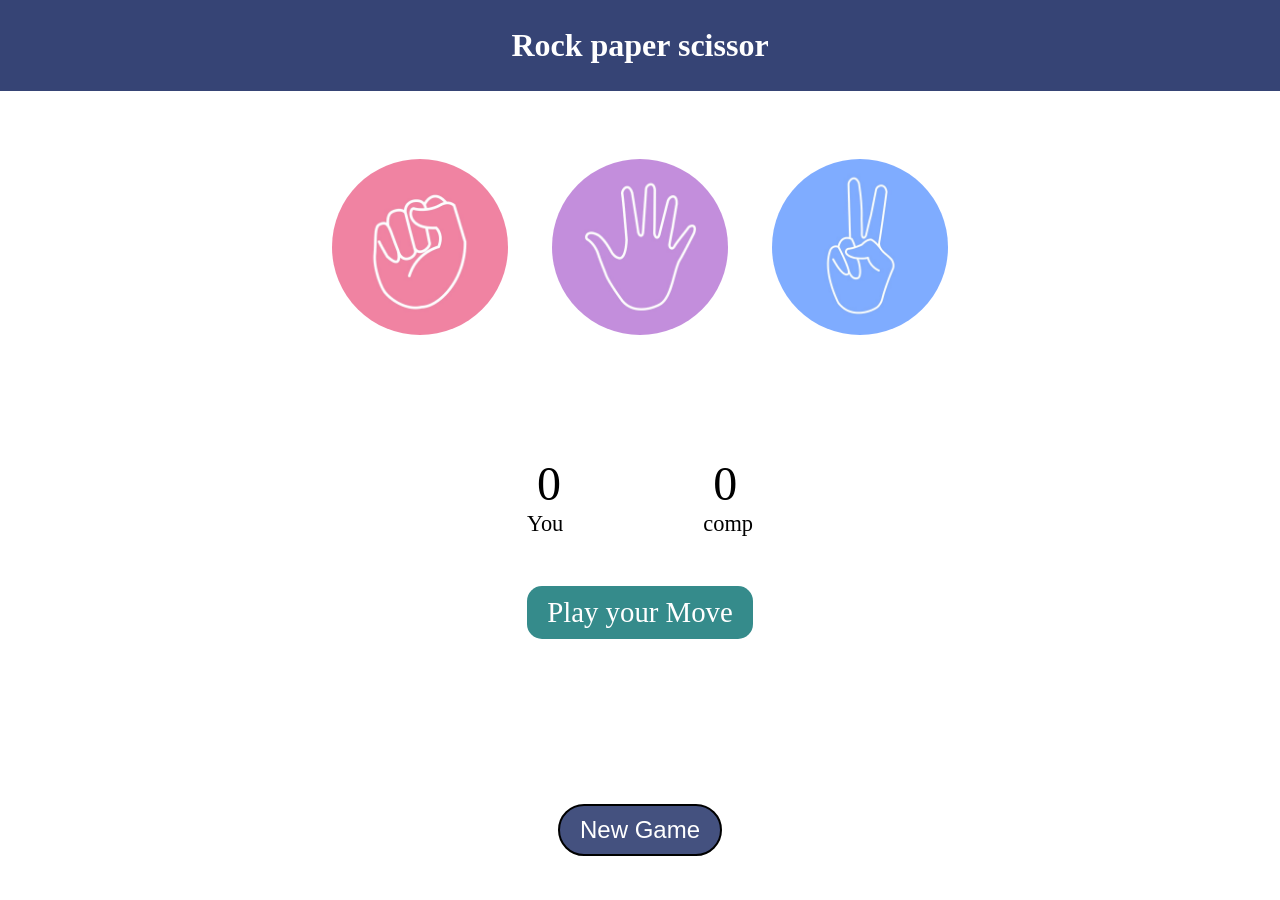
<file: index.html>
<!DOCTYPE html>
<html lang="en">

<head>
    <meta charset="UTF-8">
    <meta name="viewport" content="width=device-width, initial-scale=1.0">
    <title>Rock paper scissor</title>
    <link rel="stylesheet" href="style.css">
</head>

<body>

    
    <header>
        <div class="heading">
            <h1>Rock paper scissor</h1>
        </div>
    </header>

    <main>
        <div class="choices">
            <div class="choice" id="rock">
                <img src="rock.jpg" alt="rock_img">
            </div>

            <div class="choice" id="paper">
                <img src="paper.jpg" alt="paper_img">
            </div>

            <div class="choice" id="scissor">
                <img src="scissor.jpg" alt="scissor_img">
            </div>
        </div>

        <div class="score-board">
            <div class="your-choice choice-display">
                <img style="display: none;" class="your-rock-choice" src="rock.jpg" alt="rock_img">
                <img style="display: none;" class="your-paper-choice" src="paper.jpg" alt="paper_img">
                <img style="display: none;" class="your-scissor-choice" src="scissor.jpg" alt="scissor_img">
            </div>
            <div class="score">
                <p id="user-score">0</p>
                <p>You</p>
            </div>
            <div class="score">
                <p id="comp-score">0</p>
                <p>comp</p>
            </div>
            <div class="comp-choice choice-display">
                <img style="display: none;" class="comp-rock-choice" src="rock.jpg" alt="rock_img">
                <img style="display: none;" class="comp-paper-choice" src="paper.jpg" alt="paper_img">
                <img style="display: none;" class="comp-scissor-choice" src="scissor.jpg" alt="scissor_img">
            </div>
        </div>

        <div class="msg-container">
            <p id="msg">Play your Move </p>
        </div>
        <div class="msg-container">
            <button class="new_game">New Game</button>
        </div>
    </main>

    <script src="script.js"></script>
</body>

</html>
</file>
<file: style.css>
*{
    margin: 0;
    padding: 0;
    box-sizing: border-box;
}

.heading{
    text-align: center;
    padding: 3vh;
    background-color: rgba(6, 23, 84, 0.805);
    color: white;
    width: 100vw;
}

.choices{
    display: flex;
    height: 35vh;
    align-items: center;
    justify-content: center;
}
.choices img{
    object-fit: cover;
    height: 20vh;
    margin: 20px;
    border-radius: 50%;
    width: 20vh;
    border: 2px solid transparent;
    transition: transform 0.3s ease;
    cursor: pointer;
}
.choices img:hover{
    opacity: 0.8;
}
.choices img:active{
    border: 2px solid black;
    transform: scale(1.05);
    opacity: 1;
}
.score-board{
    display: flex;
    justify-content: center;
    align-items: center;
    font-size: 1.4rem;
    height: 20vh;

}
.score{
    margin: 70px;
}
#user-score,#comp-score{
    font-size: 3rem;
    margin-left: 10px;
}
.choice-display img{
    border: 2px solid black;
    object-fit: cover;
    height: 10vh;
    border-radius: 50%;
    width: 10vh;
}

.msg-container{
    display: flex;
    justify-content: center;
    height: 15vh;
}
#msg{
    font-size: 1.8rem;
    background-color: rgb(53, 139, 139);
    color: white;
    padding: 10px 20px;
    border-radius: 15px;
    align-self: flex-start;
}
.new_game{
    font-size: 1.5rem;
    border-radius: 30px;
    padding: 10px 20px;
    color: white;
    background-color: rgba(6, 23, 84, 0.750);
    border: 2px solid black;
    align-self: flex-end;
    transition: transform 0.3s ease;
}
.new_game:active{
    transform: scale(1.01);
}



/* responsiveness  */
@media (max-width : 650px ){
    
    .choices  .choices img{
        height: 12vh;
        width: 12vh;
    }
    .choices img{
        margin: 10px;
    }
    .score-board{
        flex-direction: column;
        gap: 10px;
        margin: 50px 0 ;
    }
    .score-board .score{
        margin: 10px;
    }
    .score-board .choice-display img{
        height: 8vh;
        width: 8vh;
    }
    #msg{
        font-size: 1rem;
        align-self: flex-end;
    }
    .new_game{
        font-size: 1rem;
        margin-top: -50px;
    }
    
}

@media (max-width : 480px){
    .heading{
        padding: 2vh;
    }
    .choices img{
        margin: 10px;
    }
    
    .choices img{
        height: 12vh;
        width: 12vh;
    }
    .score-board .choice-display img{
        height: 6vh;
        width: 6vh;
    }
    #msg{
        font-size: 0.9rem;
        align-self: flex-end;
        padding: 8px 12px;
    }
    .msg-container{
        height: 10vh;
    }
    .new_game{
        font-size: 0.9rem;
        padding: 8px 16px;
    }
}
</file>
